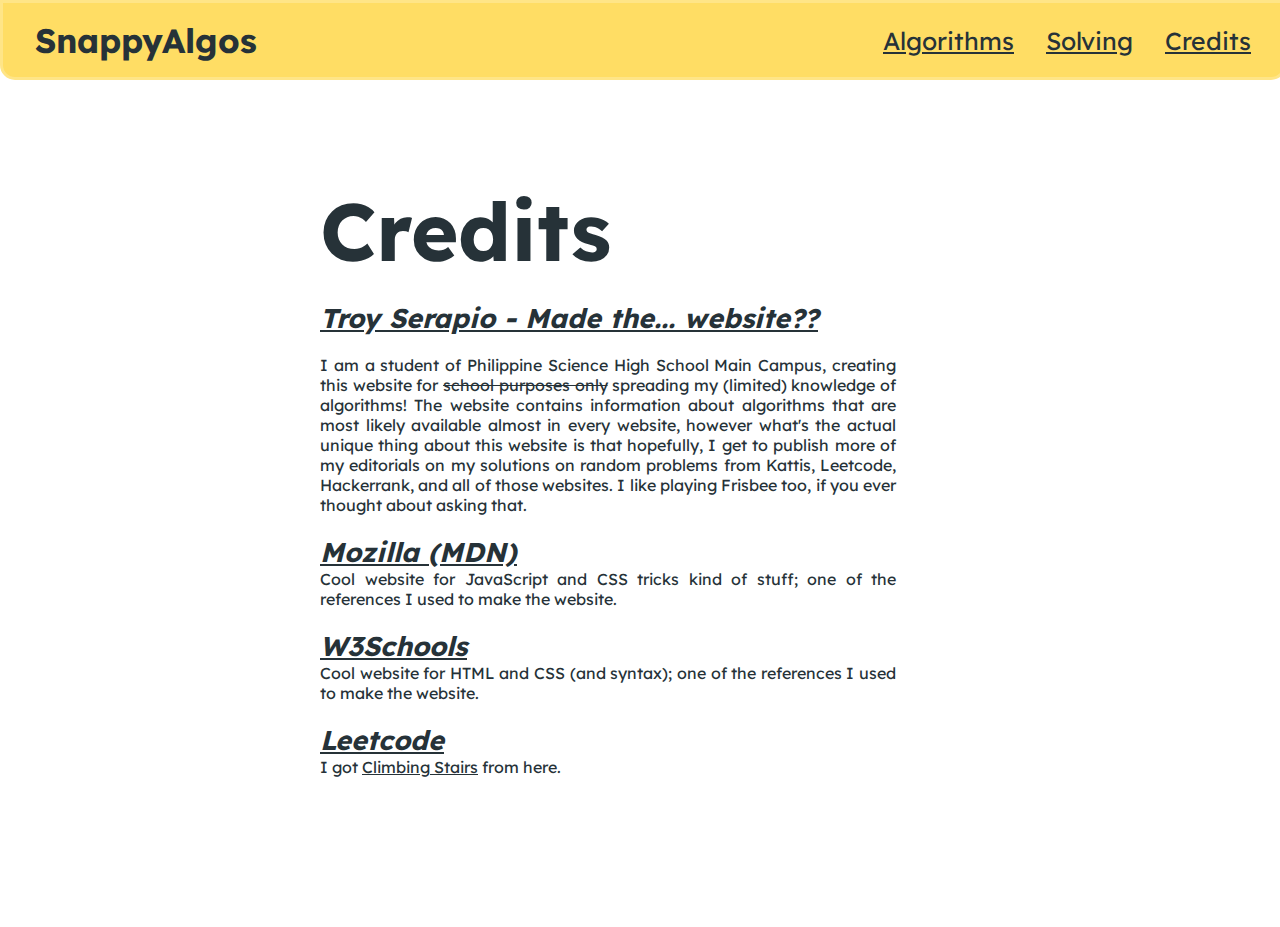
<file: html/credits/index.html>
<html lang="en">
<head>
    <meta charset="UTF-8">
    <meta name="viewport" content="width=device-width, initial-scale=1.0">
    <title>SnappyAlgos</title>

    <link rel="preconnect" href="https://fonts.googleapis.com">
    <link rel="preconnect" href="https://fonts.gstatic.com" crossorigin>
    <link href="https://fonts.googleapis.com/css2?family=Lexend:wght@100..900&display=swap" rel="stylesheet">

    <link rel="stylesheet" href="../../css/navbar.css">
    <link rel="stylesheet" href="../../css/credits.css">
</head>
<body>
    <nav>
        <a id="title" href="/">SnappyAlgos</a>
        <ul>
            <li><a href="/html/algorithms">Algorithms</a></li>
            <li><a href="/html/solving">Solving</a></li>
            <li><a href="/html/credits">Credits</a></li>
        </ul>
    </nav>

    <div class="container">
        <!-- Cool credits! Sadly, could not APA citation... -->
        <h1>Credits</h1>
        <br>
        <h2 style="text-decoration: underline;"><a href="https://tdserapio.github.io">Troy Serapio - Made the... website??</a></h2>
        <br>
        <p>I am a student of Philippine Science High School Main Campus, creating this website for <span style="text-decoration: line-through;">school purposes only</span> spreading my (limited) knowledge of algorithms! The website contains information about algorithms that are most likely available almost in every website, however what's the actual unique thing about this website is that hopefully, I get to publish more of my editorials on my solutions on random problems from Kattis, Leetcode, Hackerrank, and all of those websites. I like playing Frisbee too, if you ever thought about asking that. </p>
        <br>
        <h2 style="text-decoration:underline;"><a href="https://developer.mozilla.org">Mozilla (MDN)</a></h2>
        <p>Cool website for JavaScript and CSS tricks kind of stuff; one of the references I used to make the website.</p>
        <br>
        <h2 style="text-decoration: underline;"><a href="https://w3schools.com">W3Schools</a></h2>
        <p>Cool website for HTML and CSS (and syntax); one of the references I used to make the website.</p>
        <br>
        <h2 style="text-decoration: underline;"><a href="https://leetcode.com">Leetcode</a></h2>
        <p>I got <a href="/html/solving/dynamic-programming/coin-change/climbing-stairs/index.html">Climbing Stairs</a> from here.</p>
        <br><br><br>
    </div>
</body>

</html>
</file>
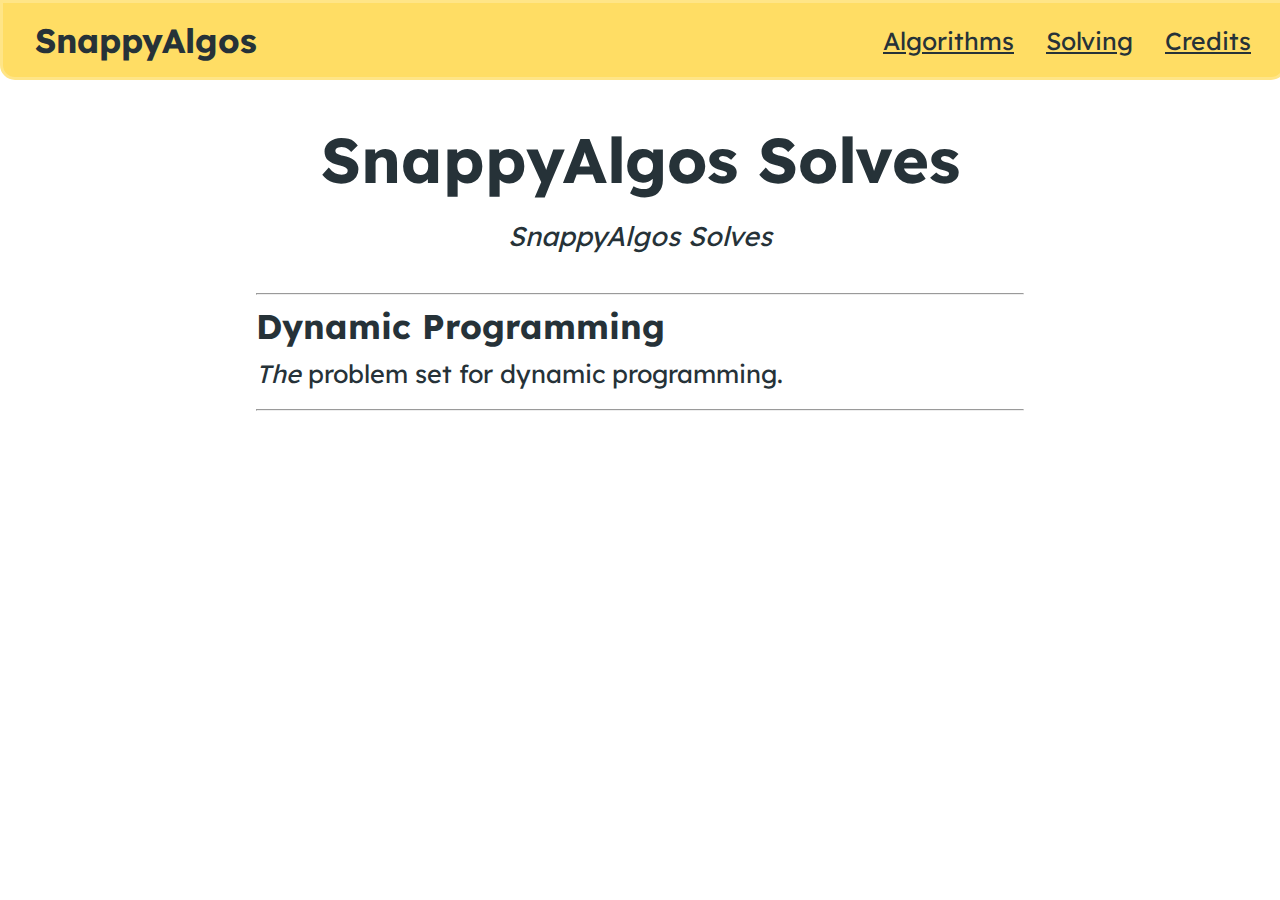
<file: html/solving/index.html>
<!DOCTYPE html>
<html lang="en">
<head>
    <meta charset="UTF-8">
    <meta name="viewport" content="width=device-width, initial-scale=1.0">
    <title>SnappyAlgos</title>

    <link rel="preconnect" href="https://fonts.googleapis.com">
    <link rel="preconnect" href="https://fonts.gstatic.com" crossorigin>
    <link href="https://fonts.googleapis.com/css2?family=Lexend:wght@100..900&display=swap" rel="stylesheet">

    <meta name="viewport" content="width=device-width">
    <meta name="keywords" content="algorithms, solving" />
    <meta name="description" content="This is the solving page of SnappyAlgos" />
    <meta name="author" content="Troy Serapio" />
    <meta name="revised" content="18/03/2024" />
    <link rel="icon" type="image/x-icon" href="/assets/favicon.ico">

    <link rel="stylesheet" href="../../css/navbar.css">
    <link rel="stylesheet" href="../../css/algorithms.css">
</head>
<body>
    <nav>
        <a id="title" href="/">SnappyAlgos</a>
        <ul>
            <li><a href="/html/algorithms">Algorithms</a></li>
            <li><a href="/html/solving">Solving</a></li>
            <li><a href="/html/credits">Credits</a></li>
        </ul>
    </nav>

    <div class="container">
        <br><br><br><br><br><br>
        <h1 onclick="window.location.href='.'" style="cursor: pointer;">SnappyAlgos Solves</h1>
        <br>
        <h2><a href=".">SnappyAlgos Solves</a></h2>
        <br><br>
        <div class="results">
            <hr>
            <div class="result">
                <div class="titleDiv"  onclick="window.location.href='./dynamic-programming'" style="cursor: pointer;">
                    <h2 class="resultTitle">Dynamic Programming</h2>
                </div>
                <p class="resultDescription"><em>The</em> problem set for dynamic programming.</p>
            </div>
            <br>
            <hr>
        </div>
    </div>
</body>

</html>
</file>
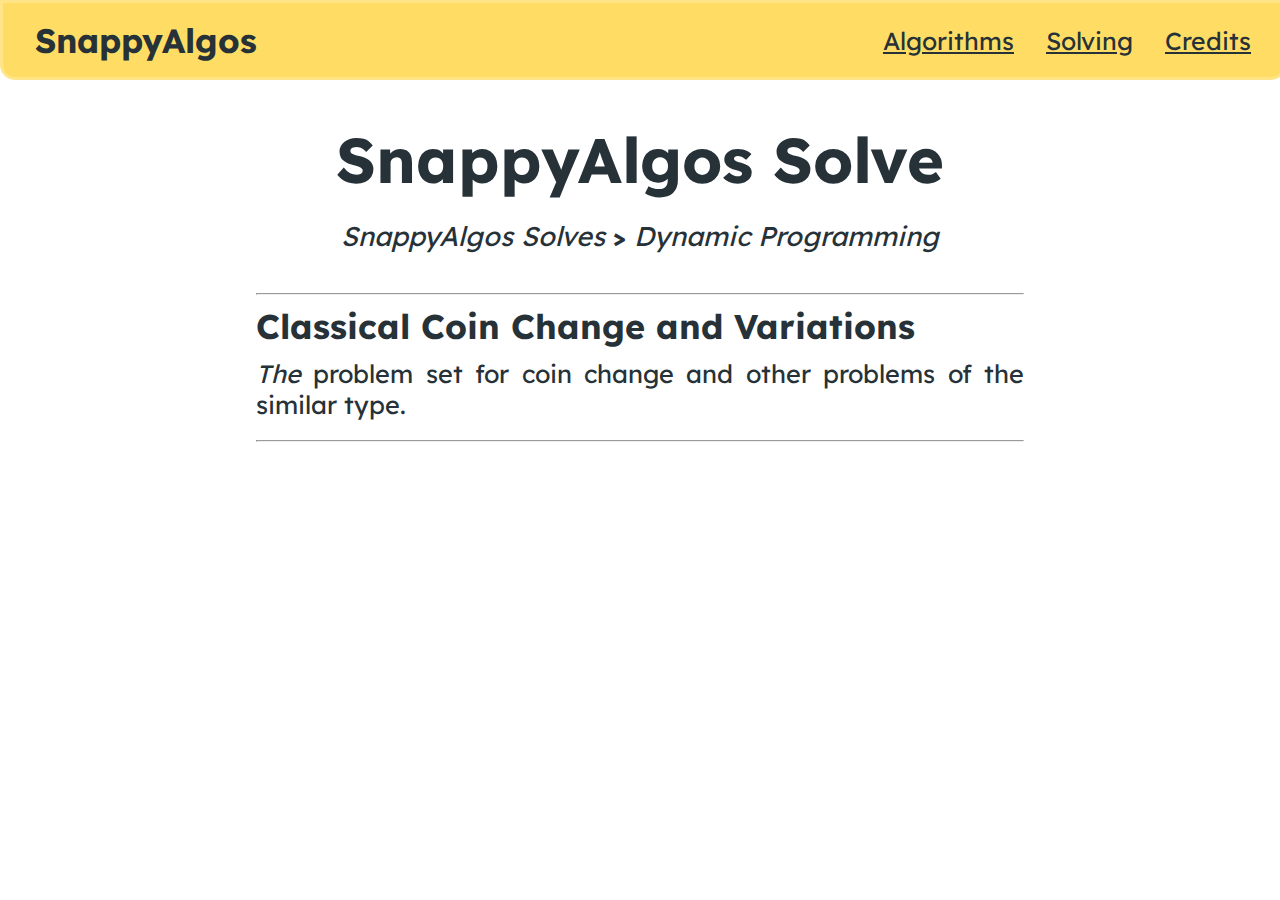
<file: html/solving/dynamic-programming/index.html>
<!DOCTYPE html>
<html lang="en">
<head>
    <meta charset="UTF-8">
    <meta name="viewport" content="width=device-width, initial-scale=1.0">
    <title>SnappyAlgos</title>

    <link rel="preconnect" href="https://fonts.googleapis.com">
    <link rel="preconnect" href="https://fonts.gstatic.com" crossorigin>
    <link href="https://fonts.googleapis.com/css2?family=Lexend:wght@100..900&display=swap" rel="stylesheet">

    <meta name="viewport" content="width=device-width">
    <meta name="keywords" content="algorithms, DP" />
    <meta name="description" content="This is the subpage of dynamic programming of the solving page of SnappyAlgos." />
    <meta name="author" content="Troy Serapio" />
    <meta name="revised" content="18/03/2024" />
    <link rel="icon" type="image/x-icon" href="/assets/favicon.ico">

    <link rel="stylesheet" href="../../../css/navbar.css">
    <link rel="stylesheet" href="../../../css/algorithms.css">
</head>
<body>
    <nav>
        <a id="title" href="/">SnappyAlgos</a>
        <ul>
            <li><a href="/html/algorithms">Algorithms</a></li>
            <li><a href="/html/solving">Solving</a></li>
            <li><a href="/html/credits">Credits</a></li>
        </ul>
    </nav>

    <div class="container">
        <br><br><br><br><br><br>
        <h1 onclick="window.location.href='..'" style="cursor: pointer;">SnappyAlgos Solve</h1>
        <br>
        <h2><a href="..">SnappyAlgos Solves</a> > <a href=".">Dynamic Programming</a></h2>
        <br><br>
        <div class="results">
            <hr>
            <div class="result">
                <div class="titleDiv" onclick="window.location.href='./coin-change'" style="cursor: pointer;">
                    <h2 class="resultTitle">Classical Coin Change and Variations</h2>
                </div>
                <p class="resultDescription"><em>The</em> problem set for coin change and other problems of the similar type.</p>
            </div>
            <br>
            <hr>
        </div>
    </div>
</body>

</html>
</file>
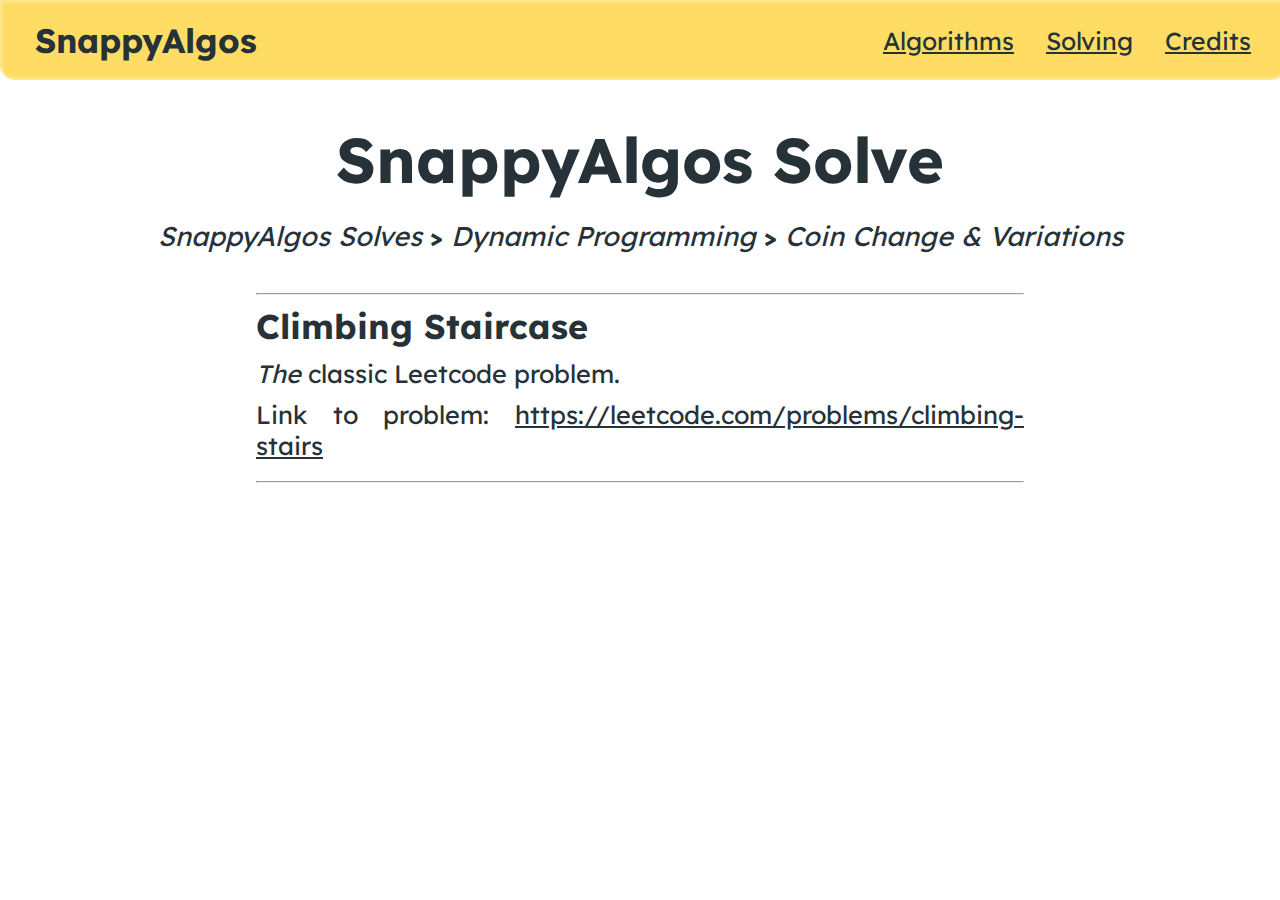
<file: html/solving/dynamic-programming/coin-change/index.html>
<!DOCTYPE html>
<html lang="en">
<head>
    <meta charset="UTF-8">
    <meta name="viewport" content="width=device-width, initial-scale=1.0">
    <title>SnappyAlgos</title>

    <link rel="preconnect" href="https://fonts.googleapis.com">
    <link rel="preconnect" href="https://fonts.gstatic.com" crossorigin>
    <link href="https://fonts.googleapis.com/css2?family=Lexend:wght@100..900&display=swap" rel="stylesheet">

    <meta name="viewport" content="width=device-width">
    <meta name="keywords" content="algorithms, coin, coin-change" />
    <meta name="description" content="This is the subpage of coin change from the Solving page of SnappyAlgos" />
    <meta name="author" content="Troy Serapio" />
    <meta name="revised" content="18/03/2024" />
    <link rel="icon" type="image/x-icon" href="/assets/favicon.ico">

    <link rel="stylesheet" href="../../../../css/navbar.css">
    <link rel="stylesheet" href="../../../../css/algorithms.css">
</head>
<body>
    <nav>
        <a id="title" href="/">SnappyAlgos</a>
        <ul>
            <li><a href="/html/algorithms">Algorithms</a></li>
            <li><a href="/html/solving">Solving</a></li>
            <li><a href="/html/credits">Credits</a></li>
        </ul>
    </nav>

    <div class="container">
        <br><br><br><br><br><br>
        <h1 onclick="window.location.href='..'" style="cursor: pointer;">SnappyAlgos Solve</h1>
        <br>
        <h2><a href="../../">SnappyAlgos Solves</a> > <a href="..">Dynamic Programming</a> > <a href=".">Coin Change & Variations</a></h2>
        <br><br>
        <div class="results">
            <hr>
            <div class="result">
                <div class="titleDiv" onclick="window.location.href='./climbing-stairs'" style="cursor: pointer;">
                    <h2 class="resultTitle">Climbing Staircase</h2>
                </div>
                <p class="resultDescription"><em>The</em> classic Leetcode problem.</p>
                <p class="resultDescription">Link to problem: <a href="https://leetcode.com/problems/climbing-stairs">https://leetcode.com/problems/climbing-stairs</a></p>
            </div>
            <br>
            <hr>
        </div>
    </div>
</body>

</html>
</file>
<file: css/navbar.css>
@import url('https://fonts.googleapis.com/css2?family=Lexend:wght@100..900&display=swap');

* {
    padding: 0;
    margin: 0;
}

input, a {
    font-family: Lexend;
    color: #263238;
}

/* the highlight of the search bar contrasts the border color */
input:focus { 
    outline: 2px solid #d787ff;
}

body {
    font-family: Lexend;
    color: #263238;
}

/* navbar so it stays up there (position: fixed) then have a good width */
nav {
    position: fixed;
    width: calc(100% - 4rem);
    user-select: none;
    display: flex;
    justify-content: space-between;
    padding: 1rem 2rem;
    background: #ffdd64;
    border-bottom-left-radius: 15px;
    border-bottom-right-radius: 15px;
    border: 3px solid #FFE587;
}

nav #title {
    font-size: min(3.75vh, 3.75vw);
    font-weight: bold;
    text-decoration: none;
    cursor: pointer;
}

nav ul {
    display: flex;
    align-items: center;
    list-style: none;
}

nav li {
    font-size: min(2.75vh, 2.75vw);
    text-align: center;
    padding-left: 2rem;
}

nav a {
    color: #263238;
}

/* make the navbar collapse into vertical navbar */
@media only screen and (max-width: 600px) {
    nav {
        flex-direction: column;
    }
    nav ul {
        flex-direction: column;
        padding-top: 0.5rem;
    }
    nav li {
        padding: 0.5rem 0;
    }
    /* make content go down as necessary as to not get covered by navbar */
    .container {
        padding-top: 34vh;
    }
}
</file>
<file: css/credits.css>
.container {
    /* put padding by default, then add more by media query */
    padding-top: 20vh;
    padding-bottom: 10vh;

    display: flex;
    flex-direction: column;
    user-select: none;
    margin-left: 25%;
}

h1 {
    font-size: min(9vw, 9vh);
}

h2 {
    font-style: italic;
    font-size: min(3vw, 3vh);
}

p {
    text-align: justify;
    width: 60%;
}
</file>
<file: css/algorithms.css>
/* Centered Content */
.container {
    display: flex;
    justify-content: center;
    align-items: center;
    flex-direction: column;
}

div.form {
    display: flex;
    justify-content: center;
    align-items: center;
}

/* Textbox is that width and that height and has that font size */
input[type="text"] {
    width: 45vw;
    height: 5vh;
    padding: 1vh 2.5vh;
    border-radius: 10vh;
    margin-right: 5px;
    border: 3px solid #ffd53c;
    font-size: 2.7vh;
}

/* the search button with emoji style to look circular and fit the magnifying lens */
input[type="submit"] {
    width: 7vh;
    height: 7vh;
    margin-left: 5px;
    border: 3px solid #ffd53c;
    border-radius: 50%;
    cursor: pointer;
    background-color: white;
    font-size: 3vh;
}

/* BIG h1 */
h1 {
    font-size: min(7vw, 7vh);
}

/* kinda small h3 */
h3 {
    text-align: center;
    font-style: italic;
    font-size: min(2.5vw, 2.5vh);
    font-weight: 300;
}

/* the results occupy entire page */
.result {
    width: 60vw;
}

h2.resultTitle {
    font-size: min(3.8vh, 3.8vw);
}

h2.resultTitle:hover {
    text-decoration: underline;
}

p.resultPublished {
    font-style: italic;
    font-size: min(2.4vh, 2.4vw);
    font-weight: 300;
}

div.titleDiv {
    margin-top: 10px;
    width: 100%;
    display: flex;
    justify-content: space-between;
    align-items: center;
}

p.resultDescription {
    text-align: justify;
    font-size: min(2.8vh, 2.8vw);
    margin-top: 10px;
}

h2 > a {
    font-size: min(3vh, 3vw);
    font-weight: lighter;
    font-style: italic;
    text-decoration: none;
}

h2 > a:hover {
    text-decoration: underline;
}
</file>
